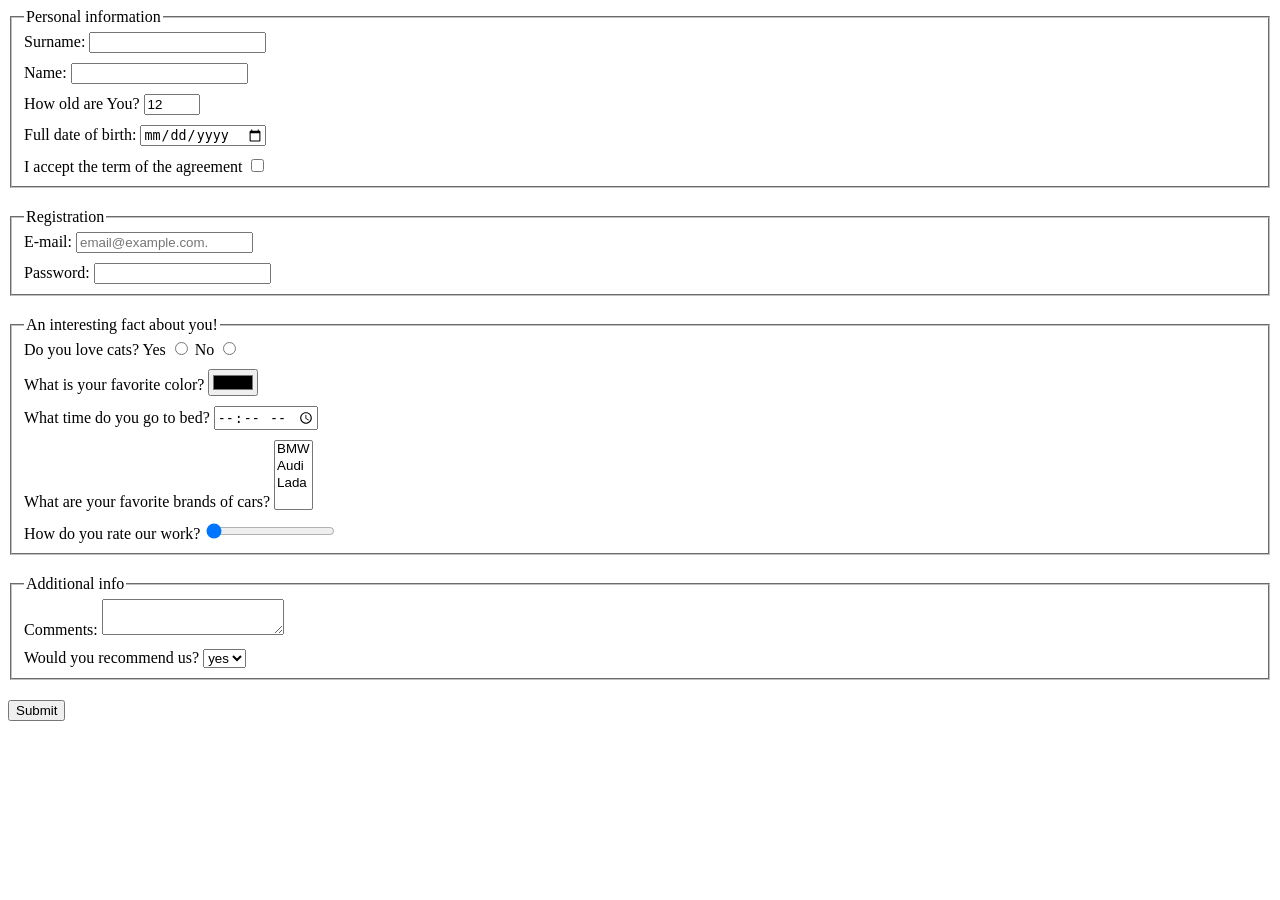
<file: index.html>
<!doctype html><html lang="en"><head><meta charset="UTF-8"><meta name="viewport" content="width=device-width, user-scalable=no, initial-scale=1.0, maximum-scale=1.0, minimum-scale=1.0"><meta http-equiv="X-UA-Compatible" content="ie=edge"><title>HTML Form</title><link rel="stylesheet" href="style.639aeec8.css"></head><body> <form action="https://mate-academy-form-lesson.herokuapp.com/create-application" method="post" onsubmit="onSubmit()"> <fieldset class="fieldset"> <legend>Personal information</legend> <div class="field"> <label for="surname">Surname:</label> <input type="text" name="surname" id="surname" autocomplete="off"> </div> <div class="field"> <label for="name">Name:</label> <input type="text" name="name" id="name" autocomplete="off"> </div> <div class="field"> <label for="age">How old are You?</label> <input type="number" class="ageline" name="age" id="age" value="12" min="12" max="110"> </div> <div class="field"> <label for="date">Full date of birth:</label> <input type="date" name="date" id="date"> </div> <div class="field"> <label for="terms">I accept the term of the agreement</label> <input type="checkbox" name="term" id="terms"> </div> </fieldset> <fieldset class="fieldset"> <legend>Registration</legend> <div class="field"> <label for="email">E-mail:</label> <input type="email" name="email" id="email" placeholder="email@example.com." required autocomplete="off"> </div> <div class="field"> <label for="password">Password:</label> <input type="password" name="password" id="password" minlength="8" maxlength="15" autocomplete="off"> </div> </fieldset> <fieldset class="fieldset"> <legend>An interesting fact about you!</legend> <div class="field"> Do you love cats? <label for="yes-cats">Yes</label> <input type="radio" name="love-cats" id="yes-cats" value="yes"> <label for="no-cats">No</label> <input type="radio" name="love-cats" id="no-cats" value="no"> </div> <div class="field"> <label for="color">What is your favorite color?</label> <input type="color" name="color" id="color"> </div> <div class="field"> <label for="bedtime">What time do you go to bed?</label> <input type="time" name="time" id="bedtime"> </div> <div class="field"> <label for="car">What are your favorite brands of cars?</label> <select id="car" name="cars" multiple> <option value="bmw">BMW</option> <option value="audi">Audi</option> <option value="lada">Lada</option> </select> </div> <div class="field"> <label for="rate">How do you rate our work?</label> <input type="range" name="range" min="1" max="10" value="1" id="rate"> </div> </fieldset> <fieldset class="fieldset"> <legend>Additional info</legend> <div class="field"> <label for="comments">Comments:</label> <textarea name="comments" id="comments"></textarea> </div> <div class="field"> <label for="recommend">Would you recommend us?</label> <select name="recommend" id="recommend"> <option value="yes">yes</option> <option value="no">no</option> </select> </div> </fieldset> <button type="submit">Submit</button> </form> <script type="text/javascript" src="main.5883b77c.js"></script> </body></html>
</file>
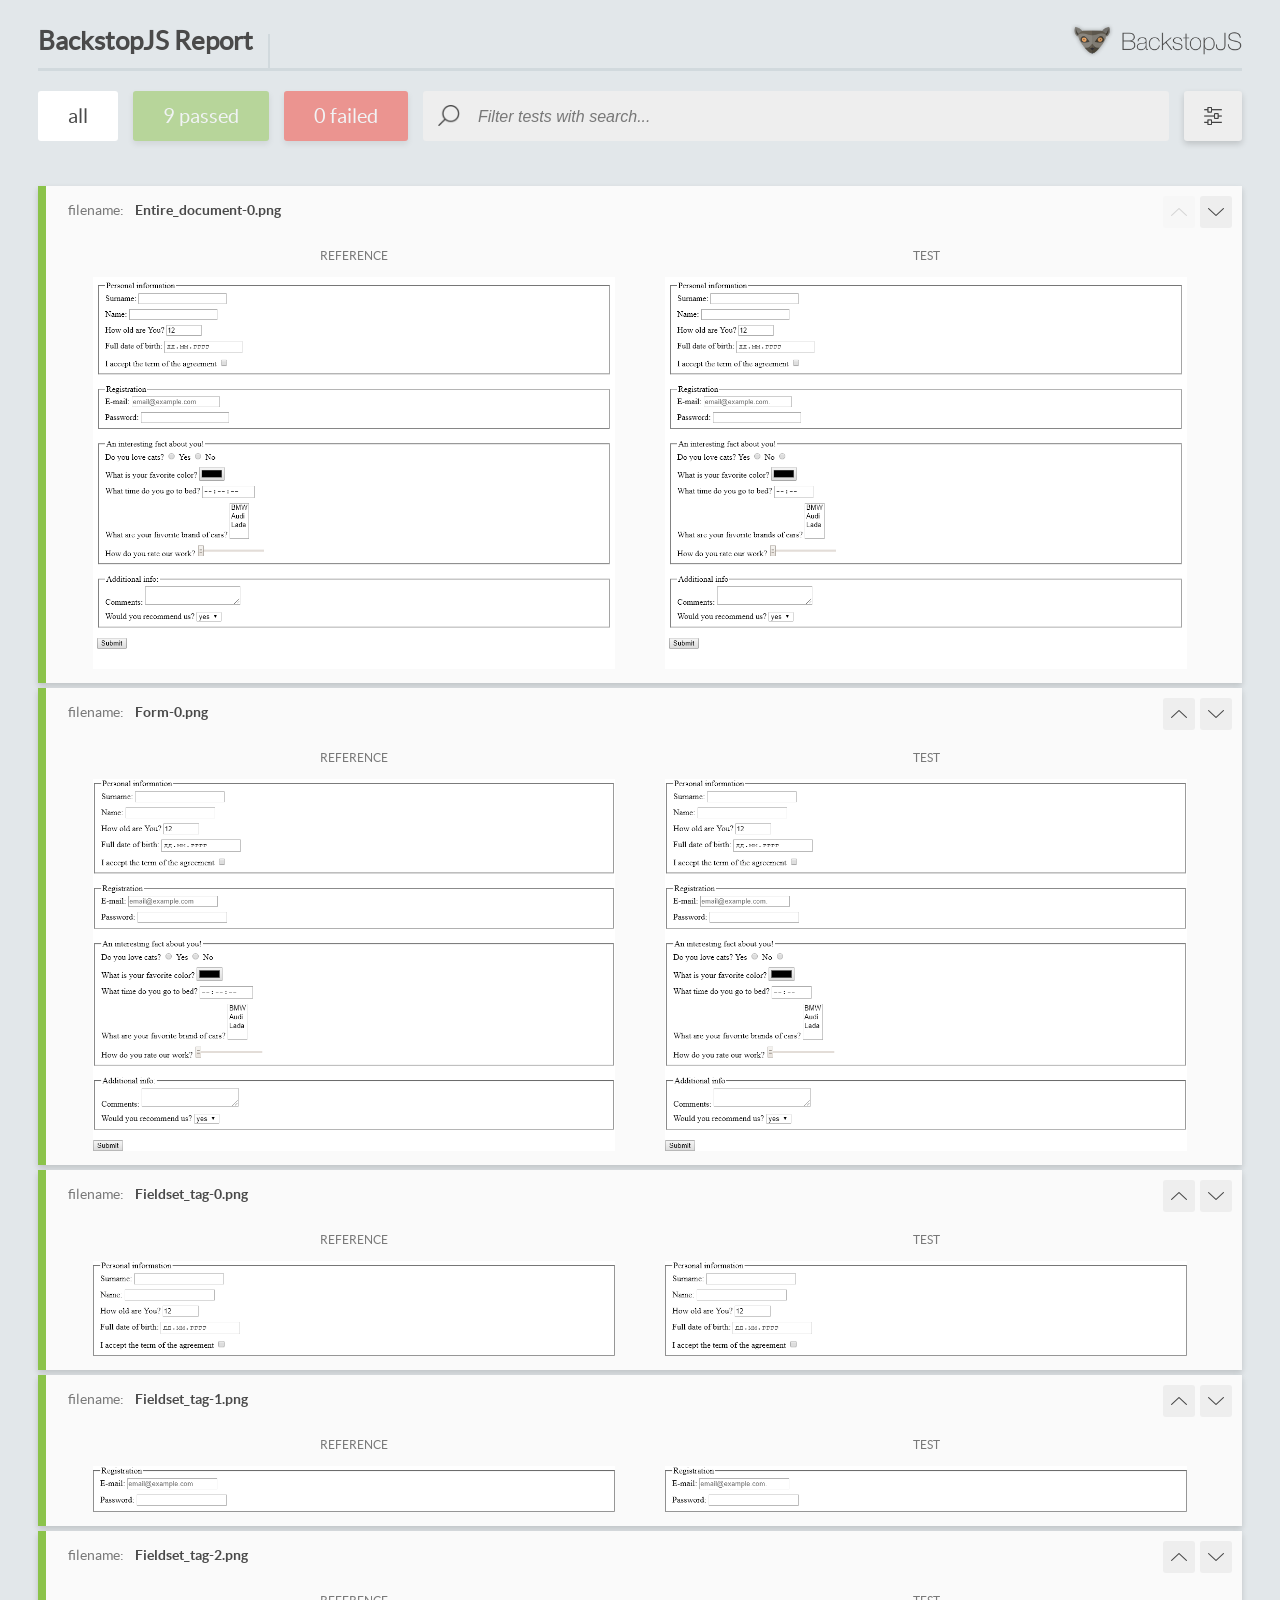
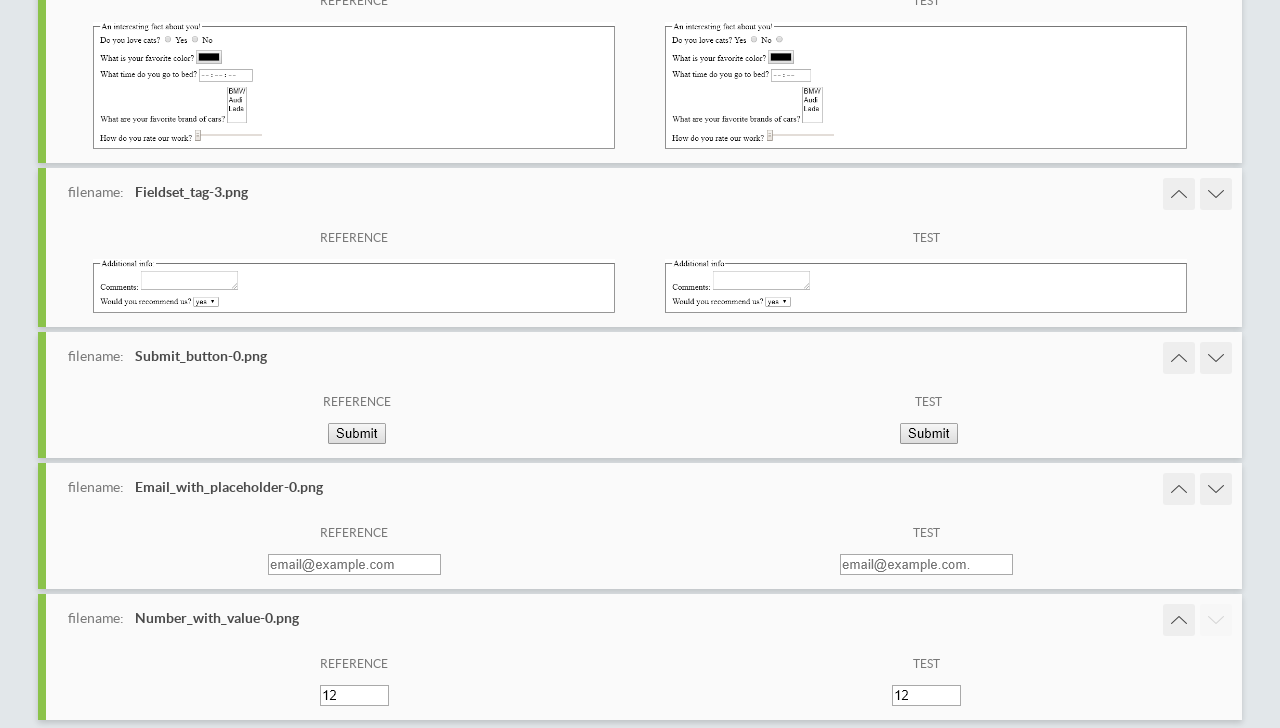
<file: report/html_report/index.html>
<!DOCTYPE html>
<html>
  <head>
    <meta charset="utf-8">
    <title>BackstopJS Report</title>

    <style>
      @font-face {
          font-family: 'latoregular';
          src: url('./assets/fonts/lato-regular-webfont.woff2') format('woff2'),
              url('./assets/fonts/lato-regular-webfont.woff') format('woff');
          font-weight: 400;
          font-style: normal;
      }
      @font-face {
          font-family: 'latobold';
          src: url('./assets/fonts/lato-bold-webfont.woff2') format('woff2'),
              url('./assets/fonts/lato-bold-webfont.woff') format('woff');
          font-weight: 700;
          font-style: normal;
      }

      .ReactModal__Body--open {
          overflow: hidden;
      }
      .ReactModal__Body--open .header {
        display: none;
      }

    </style>
  </head>
  <body style="background-color: #E2E7EA">
    <div id="root">

    </div>
    <script type="text/javascript">
      function report (report) { // eslint-disable-line no-unused-vars
        window.tests = report;
      }
    </script>
    <script type="text/javascript" src="config.js"></script>
    <script type="text/javascript" src="index_bundle.js"></script>
  </body>
</html>
</file>
<file: style.639aeec8.css>
.fieldset{margin-bottom:20px}.field{margin-bottom:10px;margin-top:0}.field:last-child{margin-bottom:0}
/*# sourceMappingURL=style.639aeec8.css.map */
</file>
